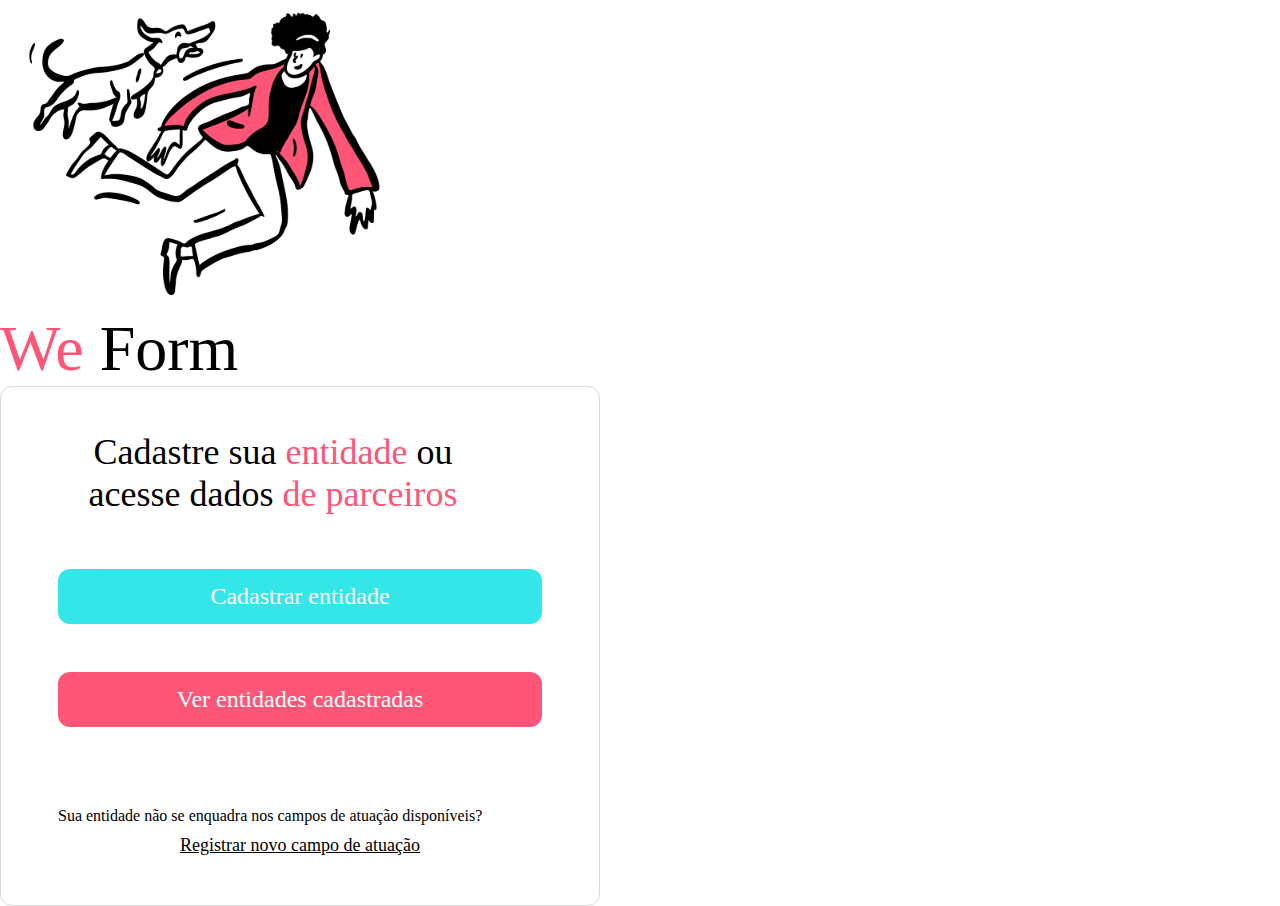
<file: index.html>
<!DOCTYPE html>
<html lang="pt-br">
<head>
    <meta charset="UTF-8">
    <meta name="viewport" content="width=device-width, initial-scale=1.0">
    <title>Projeto Particular</title>
    <link rel="stylesheet" href="styles.css">

    <link rel="stylesheet" href="/image/fontawesome-free-6.7.2-web/css/all.css">
</head>
<body>
    <div class="content">
        <aside>
             <img src="image/image 2.svg" alt="">

             <h1><span>We</span> Form</h1>
        </aside>

        <main>
              <h2>Cadastre sua <span>entidade</span> ou
                acesse dados <span>de parceiros</span></h2>

                <div class="actions">
                    <a href="cadastro.html">Cadastrar entidade</a>
                    <a href="">Ver entidades cadastradas</a>
                </div>
                
                <footer>
                    <p>Sua entidade não se enquadra nos campos de atuação disponíveis?</p>
                    <a href="">Registrar novo campo de atuação</a>
                </footer>
        </main>

    </div>
</body>
</html>
</file>
<file: styles.css>
* {
    padding: 0;
    margin: 0;
    box-sizing: border-box;
}

:root {
    font-size: 62.5%;
    --default-border: 0.1rem solid rgba(0, 0, 0, 0.15);
    --default-border-radius: 1.2rem;
}

body {
    font-family: 'Times New Roman', Times, serif;
    font-size: 1.4rem;
}


@media screen and (min-width: 1860px){
    .content {
        display: grid;
        grid-template-areas: 
        ". . . . ."
        ". aside . main ."
        ". aside . main ."
        ;
        gap: 8.5rem;
    }
}

img {
    width: 40.9rem;
    height: 30.7rem;
    top: 11.8rem;
    left: 3.2rem;
}

aside {
    grid-area: aside;
}

aside h1 {
    font-size: 6.4rem;
    font-weight: 500;
    line-height: 7.5rem;
}

aside h1 span, main h2 span {
    color: #ff5678;
}

main {
    width: 60rem;
    height: 52rem;
    border: var(--default-border);
    padding: 4.4rem 5.7rem;
    border-radius: var(--default-border-radius);
    grid-area: main;
    position: relative;
}

main h2 {
    max-width: 43rem;
    font-size: 3.6rem;
    font-weight: 500;
    text-align: center;
}

main .actions {
    display: flex;
    flex-flow: column wrap;
}

main .actions a {
   border-radius: var(--default-border-radius);
   text-decoration: none;
   font-size: 2.4rem; 
   background-color: #35e6e9;
   height: 5.5rem;
   color: #fff;

   display: flex;
   justify-content: center;
   align-items: center;
   margin-top: 5.4rem;
}

main .actions a + a {
    background-color: #ff5678;
    margin-top: 4.8rem;
}

main header {
    display: flex;
    gap: 0 1.8rem;
    align-items: center;
}

main header i {
    font-size: 1.9rem;
    color: #ff5678;
}

main footer p {
    font-size: 1.6rem;
    margin-top: 8rem;
}

main footer a {
    margin-top: 1rem;
    font-size: 1.8rem;
    display: block;
    text-align: center;
    color: #000;
}

main form {
    margin-top: 1.6rem;
}

main form label {
    font-size: 1.8rem;
    font-weight: 400;
    text-transform: lowercase;
    margin-bottom: 1rem;
    display: block;
}

main form input, main form select{
    width: 48rem;
    height: 5.5rem;

    background: #ffffff;
    border: var(--default-border);
    border-radius: var(--default-border-radius);
}

main form select {
    appearance: none;
}

main form .select-div {
    position: relative;
}

main form .select-div::after {
    top: 1.2rem;
    right: 1.8rem;
    font-size: 2.2rem;
    content: '\f078';
    font-family: 'Font Awesome 6 free';
    font-weight: 700;
    position: absolute;
    z-index: 1;
    color: #35e6e9;
}

main form .points {
    position: relative;
}

main form input + button {
    position: absolute;
    right: -3.5rem;
    top: calc(2.7rem + 2.6rem);
    background-color: transparent;
    border: none;
    color: #35e6e9;
    font-size: 2.5rem;
    cursor: pointer;
}
</file>
